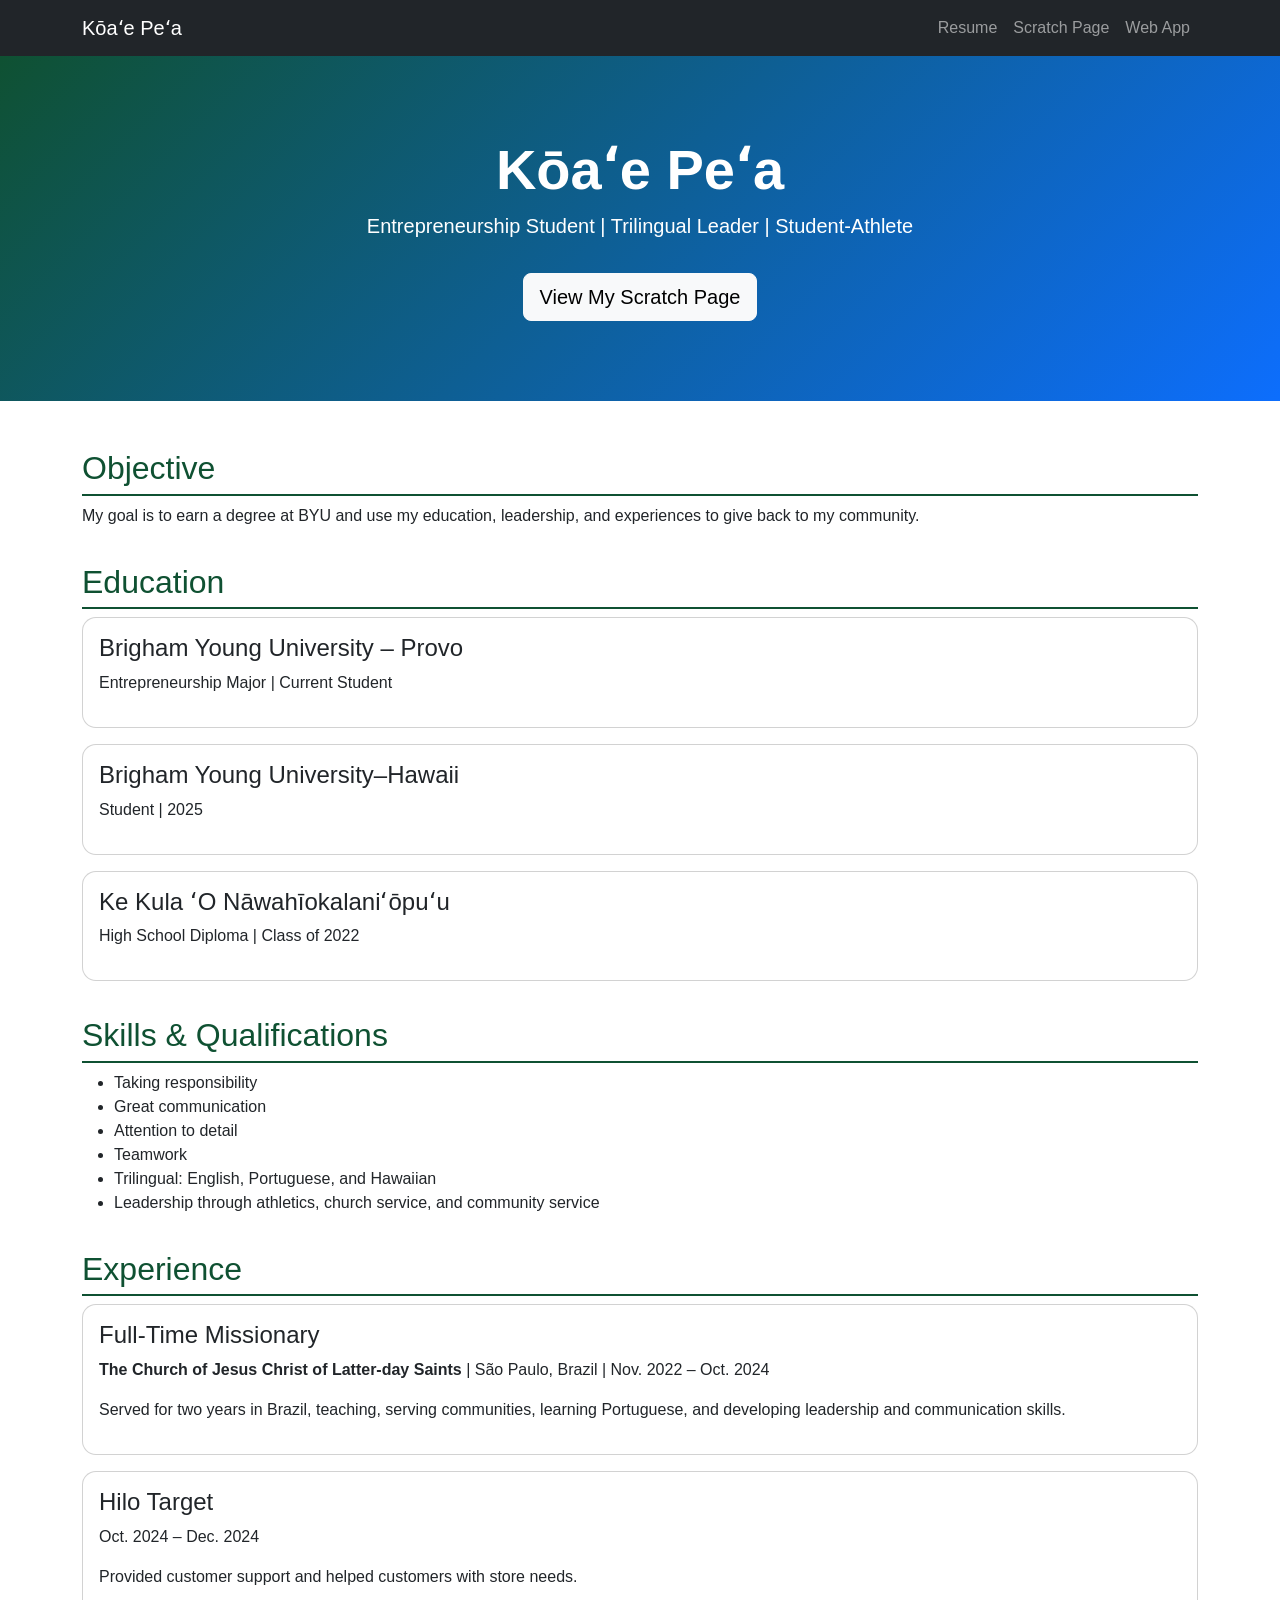
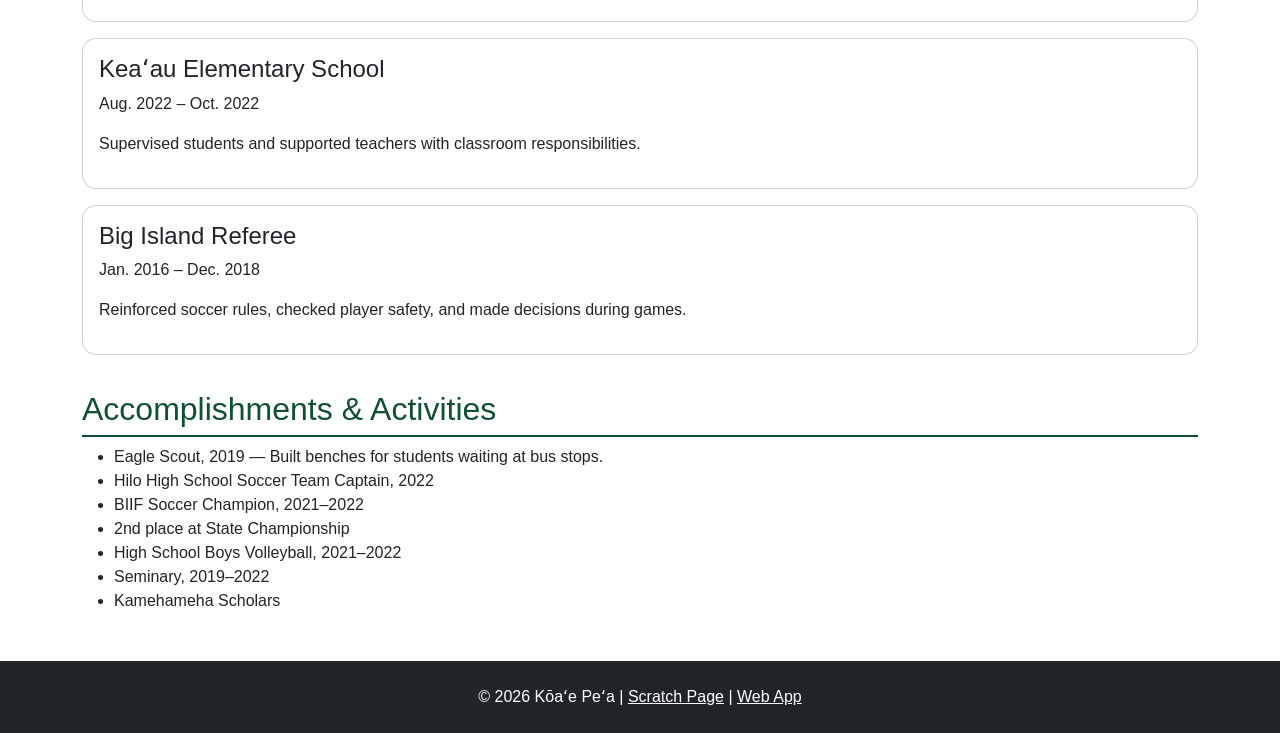
<file: index.html>
<!DOCTYPE html>
<html lang="en">
<head>
  <meta charset="UTF-8" />
  <meta name="viewport" content="width=device-width, initial-scale=1.0" />
  <title>Kōaʻe Peʻa | Resume</title>
  <link href="https://cdn.jsdelivr.net/npm/bootstrap@5.3.3/dist/css/bootstrap.min.css" rel="stylesheet">
  <style>
    body { font-family: Arial, sans-serif; }
    .hero { background: linear-gradient(135deg, #0f5132, #0d6efd); color: white; padding: 80px 20px; }
    .section-title { color: #0f5132; border-bottom: 2px solid #0f5132; padding-bottom: 6px; margin-top: 35px; }
    .card { border-radius: 14px; }
  </style>
</head>
<body>
  <nav class="navbar navbar-expand-lg navbar-dark bg-dark">
    <div class="container">
      <a class="navbar-brand" href="index.html">Kōaʻe Peʻa</a>
      <button class="navbar-toggler" type="button" data-bs-toggle="collapse" data-bs-target="#navbarNav">
        <span class="navbar-toggler-icon"></span>
      </button>
      <div class="collapse navbar-collapse" id="navbarNav">
        <ul class="navbar-nav ms-auto">
          <li class="nav-item"><a class="nav-link" href="#resume">Resume</a></li>
          <li class="nav-item"><a class="nav-link" href="scratch.html">Scratch Page</a></li>
          <li class="nav-item"><a class="nav-link" href="webapp.html">Web App</a></li>
        </ul>
      </div>
    </div>
  </nav>

  <header class="hero text-center">
    <div class="container">
      <h1 class="display-4 fw-bold">Kōaʻe Peʻa</h1>
      <p class="lead">Entrepreneurship Student | Trilingual Leader | Student-Athlete</p>
      <a href="scratch.html" class="btn btn-light btn-lg mt-3">View My Scratch Page</a>
    </div>
  </header>

  <main class="container my-5" id="resume">
    <h2 class="section-title">Objective</h2>
    <p>My goal is to earn a degree at BYU and use my education, leadership, and experiences to give back to my community.</p>

    <h2 class="section-title">Education</h2>
    <div class="card p-3 mb-3">
      <h4>Brigham Young University – Provo</h4>
      <p>Entrepreneurship Major | Current Student</p>
    </div>
    <div class="card p-3 mb-3">
      <h4>Brigham Young University–Hawaii</h4>
      <p>Student | 2025</p>
    </div>
    <div class="card p-3 mb-3">
      <h4>Ke Kula ʻO Nāwahīokalaniʻōpuʻu</h4>
      <p>High School Diploma | Class of 2022</p>
    </div>

    <h2 class="section-title">Skills & Qualifications</h2>
    <ul>
      <li>Taking responsibility</li>
      <li>Great communication</li>
      <li>Attention to detail</li>
      <li>Teamwork</li>
      <li>Trilingual: English, Portuguese, and Hawaiian</li>
      <li>Leadership through athletics, church service, and community service</li>
    </ul>

    <h2 class="section-title">Experience</h2>
    <div class="card p-3 mb-3">
      <h4>Full-Time Missionary</h4>
      <p><strong>The Church of Jesus Christ of Latter-day Saints</strong> | São Paulo, Brazil | Nov. 2022 – Oct. 2024</p>
      <p>Served for two years in Brazil, teaching, serving communities, learning Portuguese, and developing leadership and communication skills.</p>
    </div>
    <div class="card p-3 mb-3">
      <h4>Hilo Target</h4>
      <p>Oct. 2024 – Dec. 2024</p>
      <p>Provided customer support and helped customers with store needs.</p>
    </div>
    <div class="card p-3 mb-3">
      <h4>Keaʻau Elementary School</h4>
      <p>Aug. 2022 – Oct. 2022</p>
      <p>Supervised students and supported teachers with classroom responsibilities.</p>
    </div>
    <div class="card p-3 mb-3">
      <h4>Big Island Referee</h4>
      <p>Jan. 2016 – Dec. 2018</p>
      <p>Reinforced soccer rules, checked player safety, and made decisions during games.</p>
    </div>

    <h2 class="section-title">Accomplishments & Activities</h2>
    <ul>
      <li>Eagle Scout, 2019 — Built benches for students waiting at bus stops.</li>
      <li>Hilo High School Soccer Team Captain, 2022</li>
      <li>BIIF Soccer Champion, 2021–2022</li>
      <li>2nd place at State Championship</li>
      <li>High School Boys Volleyball, 2021–2022</li>
      <li>Seminary, 2019–2022</li>
      <li>Kamehameha Scholars</li>
    </ul>
  </main>

  <footer class="bg-dark text-white text-center py-4">
    <p class="mb-0">© 2026 Kōaʻe Peʻa | <a class="text-white" href="scratch.html">Scratch Page</a> | <a class="text-white" href="webapp.html">Web App</a></p>
  </footer>

  <script src="https://cdn.jsdelivr.net/npm/bootstrap@5.3.3/dist/js/bootstrap.bundle.min.js"></script>
</body>
</html>
</file>
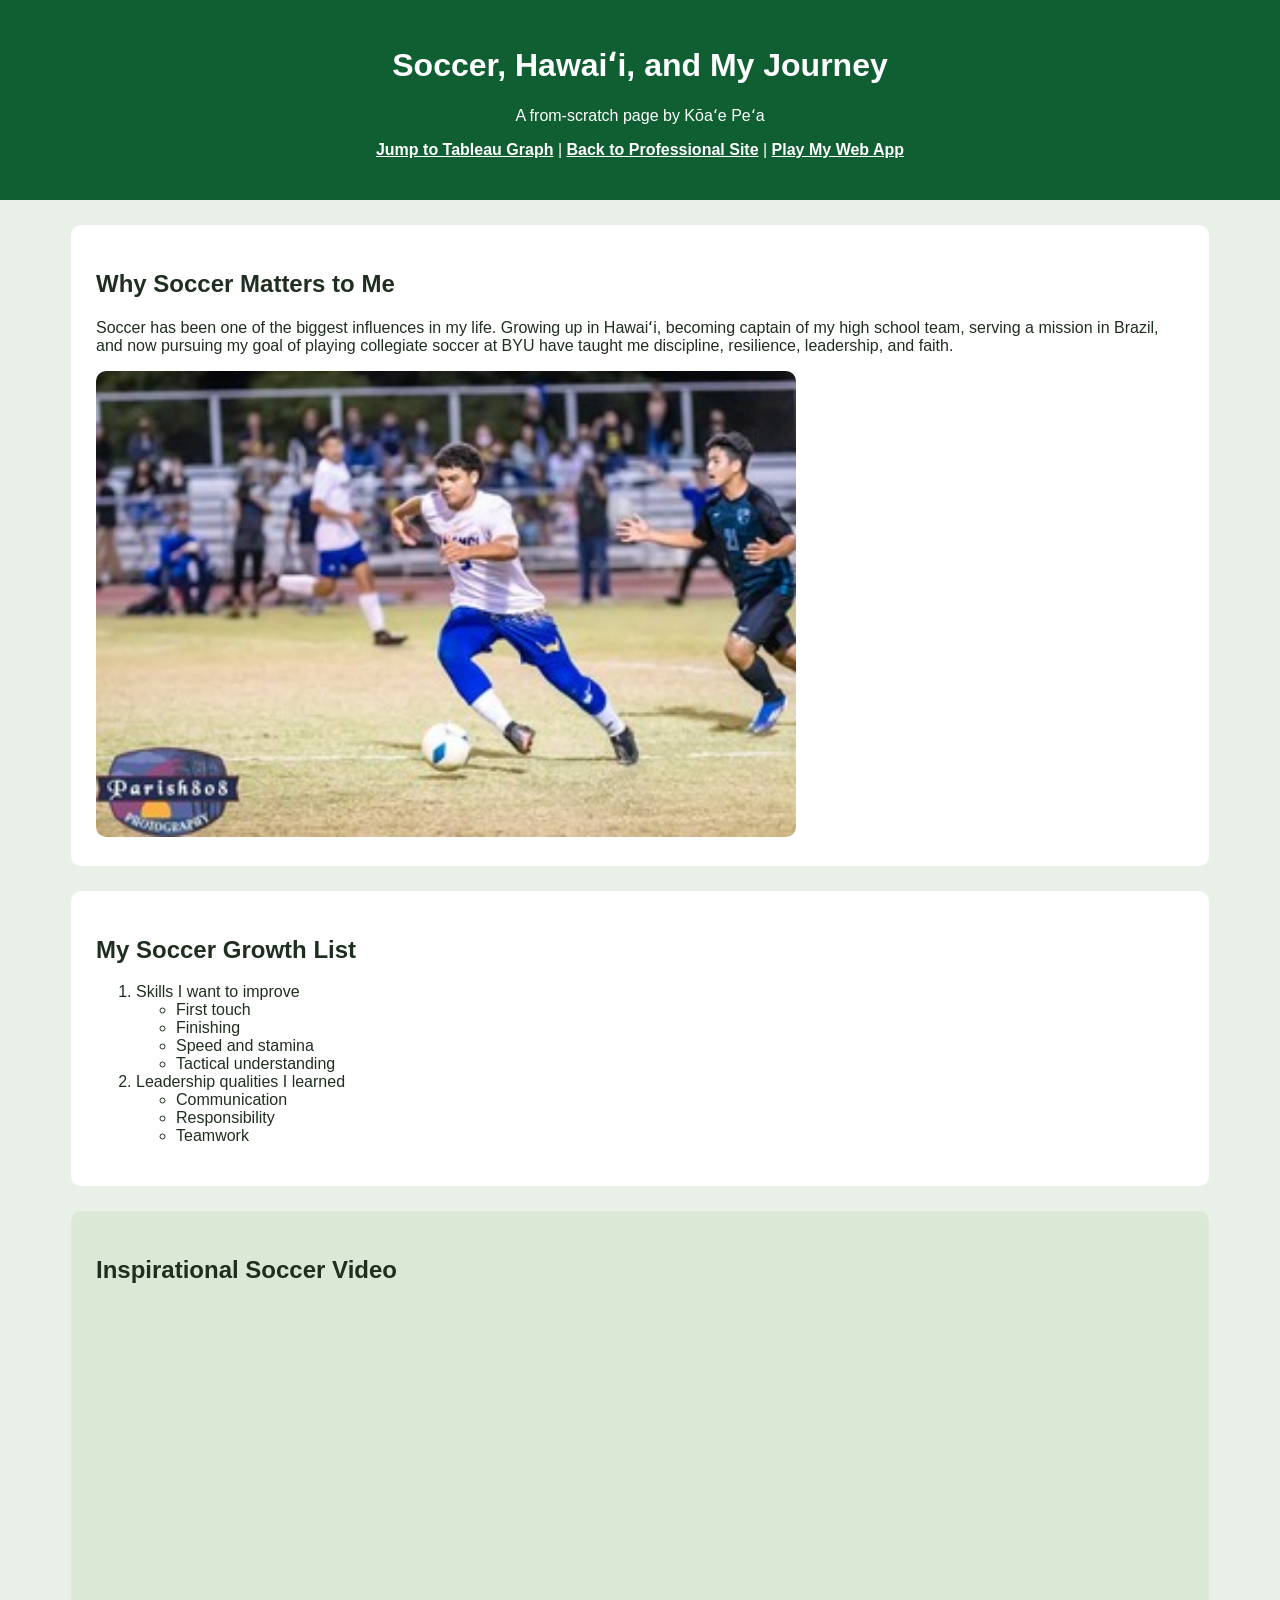
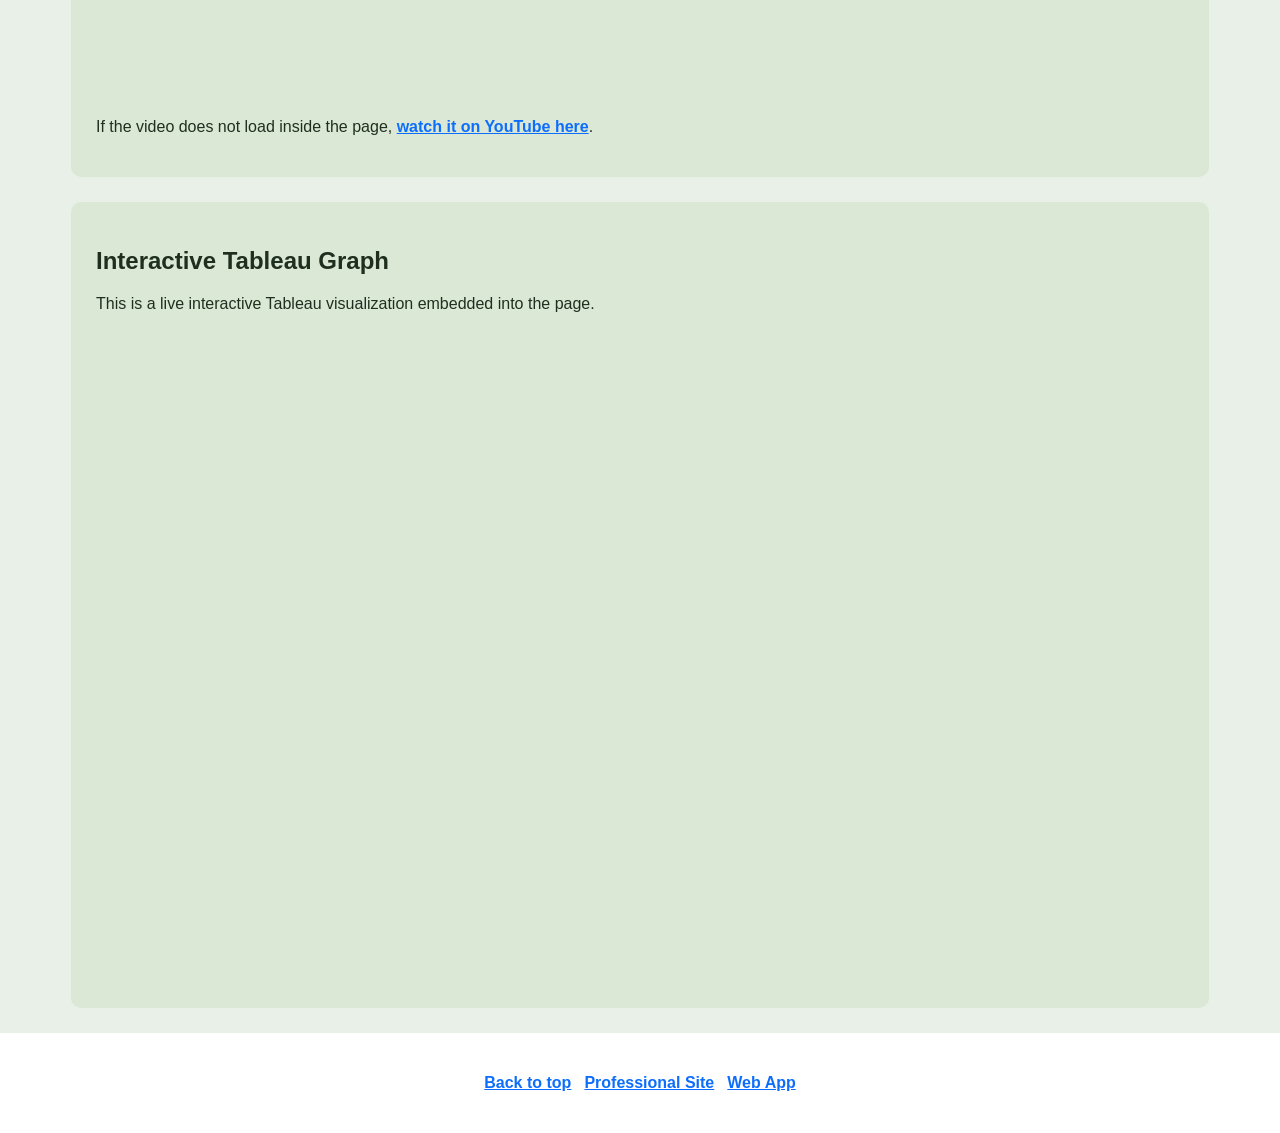
<file: scratch.html>
<!DOCTYPE html>
<html lang="en">
<head>
<meta charset="UTF-8">
<meta name="viewport" content="width=device-width, initial-scale=1.0">
<title>Soccer and Hawaiʻi | Scratch Page</title>
<link rel="stylesheet" href="scratchstyle.css">
<style>
body {
    background-color: #e8f0e8;
    font-family: Arial, sans-serif;
    margin: 0;
    color: #1f2f1f;
}
.header-box {
    background-color: #0f5f33;
    color: white;
    text-align: center;
    padding: 25px;
}
.header-box a {
    color: white;
    font-weight: bold;
}
.content-box, .media-box {
    padding: 25px;
    margin: 25px auto;
    max-width: 1100px;
    border-radius: 10px;
}
.content-box {
    background-color: white;
}
.media-box {
    background-color: #dbe8d6;
}
.footer-box {
    text-align: center;
    padding: 25px;
    background-color: white;
}
img, iframe {
    max-width: 100%;
}
</style>
</head>

<body>

<div class="header-box" id="top">
<h1>Soccer, Hawaiʻi, and My Journey</h1>
<p>A from-scratch page by Kōaʻe Peʻa</p>
<p>
<a href="#tableau">Jump to Tableau Graph</a> |
<a href="index.html">Back to Professional Site</a> |
<a href="webapp.html">Play My Web App</a>
</p>
</div>

<div class="content-box">
<h2>Why Soccer Matters to Me</h2>
<p>
Soccer has been one of the biggest influences in my life.
Growing up in Hawaiʻi, becoming captain of my high school team,
serving a mission in Brazil, and now pursuing my goal of playing collegiate
soccer at BYU have taught me discipline, resilience, leadership, and faith.
</p>

<img src="./10.jpg" alt="Kōaʻe playing soccer" style="max-width:700px;width:100%;border-radius:10px;">
</div>

<div class="content-box">
<h2>My Soccer Growth List</h2>
<ol>
<li>Skills I want to improve
<ul>
<li>First touch</li>
<li>Finishing</li>
<li>Speed and stamina</li>
<li>Tactical understanding</li>
</ul>
</li>

<li>Leadership qualities I learned
<ul>
<li>Communication</li>
<li>Responsibility</li>
<li>Teamwork</li>
</ul>
</li>
</ol>
</div>

<div class="media-box">
<h2>Inspirational Soccer Video</h2>

<iframe
width="700"
height="394"
src="https://www.youtube.com/embed/6JXe_xDAfC4?origin=https://koae808.github.io"
title="Inspirational Soccer Video"
frameborder="0"
allow="accelerometer; autoplay; clipboard-write; encrypted-media; gyroscope; picture-in-picture; web-share"
allowfullscreen>
</iframe>

<p>
If the video does not load inside the page,
<a href="https://www.youtube.com/watch?v=6JXe_xDAfC4" target="_blank">watch it on YouTube here</a>.
</p>
</div>

<div class="media-box" id="tableau">
<h2>Interactive Tableau Graph</h2>
<p>This is a live interactive Tableau visualization embedded into the page.</p>

<iframe
src="https://public.tableau.com/views/RegionalSampleWorkbook/Flights?:showVizHome=no&:embed=true"
width="100%"
height="650"
frameborder="0">
</iframe>
</div>

<div class="footer-box">
<p>
<a href="#top">Back to top</a> |
<a href="index.html">Professional Site</a> |
<a href="webapp.html">Web App</a>
</p>
</div>

</body>
</html>
</file>
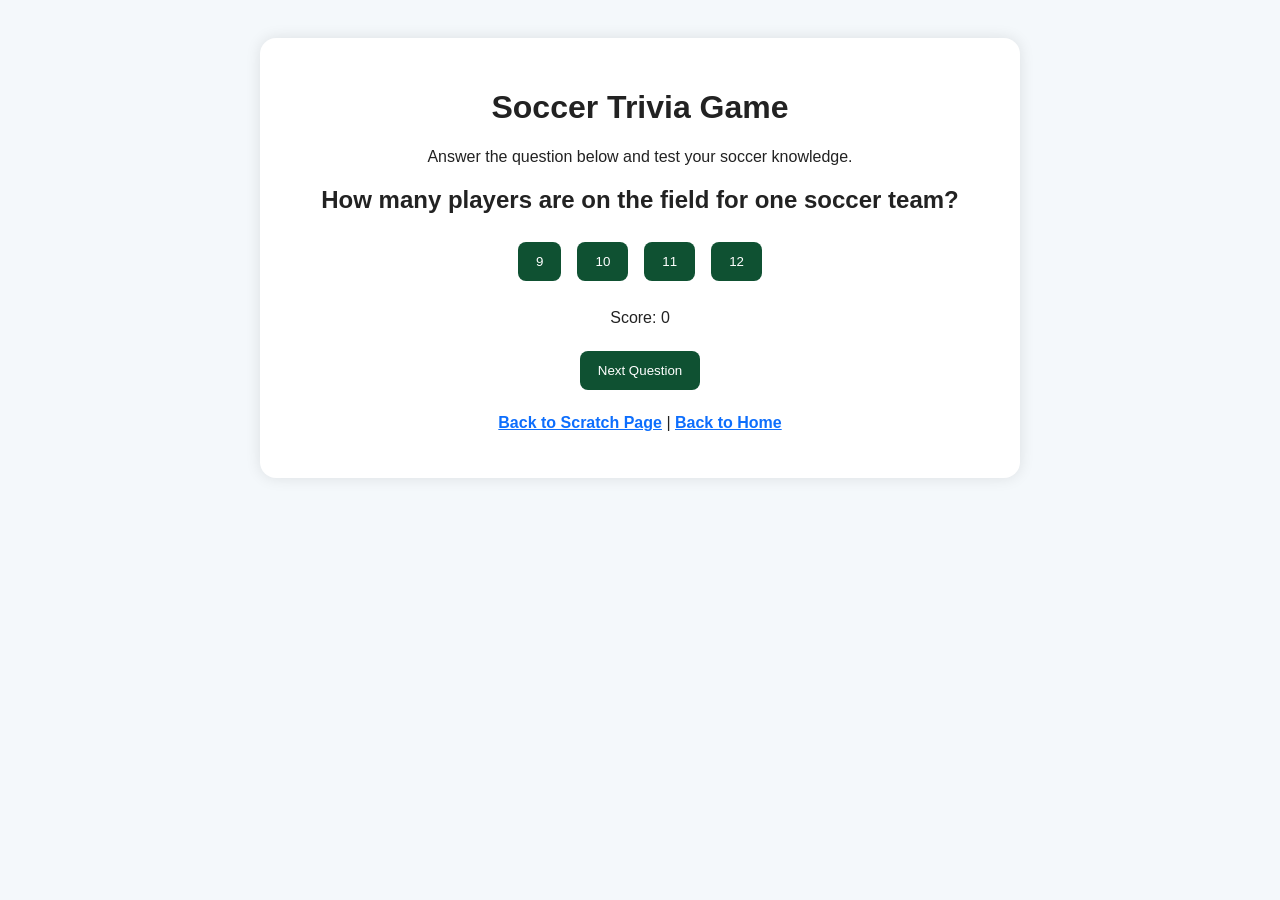
<file: webapp.html>
<!DOCTYPE html>
<html lang="en">
<head>
  <meta charset="UTF-8" />
  <meta name="viewport" content="width=device-width, initial-scale=1.0" />
  <title>Soccer Trivia Web App</title>
  <style>
    body { font-family: Arial, sans-serif; background-color: #f4f8fb; text-align: center; padding: 30px; color: #222; }
    .app { max-width: 700px; margin: auto; background: white; padding: 30px; border-radius: 16px; box-shadow: 0 0 15px rgba(0,0,0,0.1); }
    button { padding: 12px 18px; margin: 8px; border: none; border-radius: 8px; background-color: #0f5132; color: white; cursor: pointer; }
    button:hover { background-color: #198754; }
    #result { font-weight: bold; margin-top: 20px; }
    a { color: #0d6efd; font-weight: bold; }
  </style>
</head>
<body>
  <div class="app">
    <h1>Soccer Trivia Game</h1>
    <p>Answer the question below and test your soccer knowledge.</p>
    <h2 id="question"></h2>
    <div id="answers"></div>
    <p id="result"></p>
    <p>Score: <span id="score">0</span></p>
    <button onclick="nextQuestion()">Next Question</button>
    <p><a href="scratch.html">Back to Scratch Page</a> | <a href="index.html">Back to Home</a></p>
  </div>

  <script>
    const questions = [
      { q: "How many players are on the field for one soccer team?", a: ["9", "10", "11", "12"], correct: "11" },
      { q: "What position usually protects the goal?", a: ["Striker", "Goalkeeper", "Winger", "Midfielder"], correct: "Goalkeeper" },
      { q: "What is it called when a player scores three goals in one game?", a: ["Hat trick", "Triple play", "Goal rush", "Three kick"], correct: "Hat trick" },
      { q: "Which body part cannot be used by field players?", a: ["Head", "Chest", "Hands", "Feet"], correct: "Hands" }
    ];

    let current = 0;
    let score = 0;

    function showQuestion() {
      document.getElementById("result").textContent = "";
      const item = questions[current];
      document.getElementById("question").textContent = item.q;
      const answersDiv = document.getElementById("answers");
      answersDiv.innerHTML = "";
      item.a.forEach(answer => {
        const btn = document.createElement("button");
        btn.textContent = answer;
        btn.onclick = () => checkAnswer(answer);
        answersDiv.appendChild(btn);
      });
    }

    function checkAnswer(answer) {
      const correct = questions[current].correct;
      if (answer === correct) {
        document.getElementById("result").textContent = "Correct!";
        score++;
        document.getElementById("score").textContent = score;
      } else {
        document.getElementById("result").textContent = "Not quite. The correct answer is " + correct + ".";
      }
    }

    function nextQuestion() {
      current = (current + 1) % questions.length;
      showQuestion();
    }

    showQuestion();
  </script>
</body>
</html>
</file>
<file: scratchstyle.css>
body {
  background-color: #eef7f2;
  font-family: Georgia, 'Times New Roman', serif;
  color: #1d2b1f;
  margin: 0;
}

.header-box {
  background-color: #0f5132;
  color: white;
  text-align: center;
  padding: 35px;
}

.content-box {
  width: 85%;
  margin: 25px auto;
  padding: 20px;
  background-color: white;
  border-radius: 14px;
  position: relative;
}

.media-box {
  width: 85%;
  margin: 25px auto;
  padding: 20px;
  background-color: #d9ead3;
  border-radius: 14px;
  position: relative;
}

.footer-box {
  background-color: #222;
  color: white;
  text-align: center;
  padding: 20px;
  position: relative;
}

a {
  color: #0d6efd;
  font-weight: bold;
}

img {
  max-width: 100%;
  border-radius: 12px;
}
</file>
